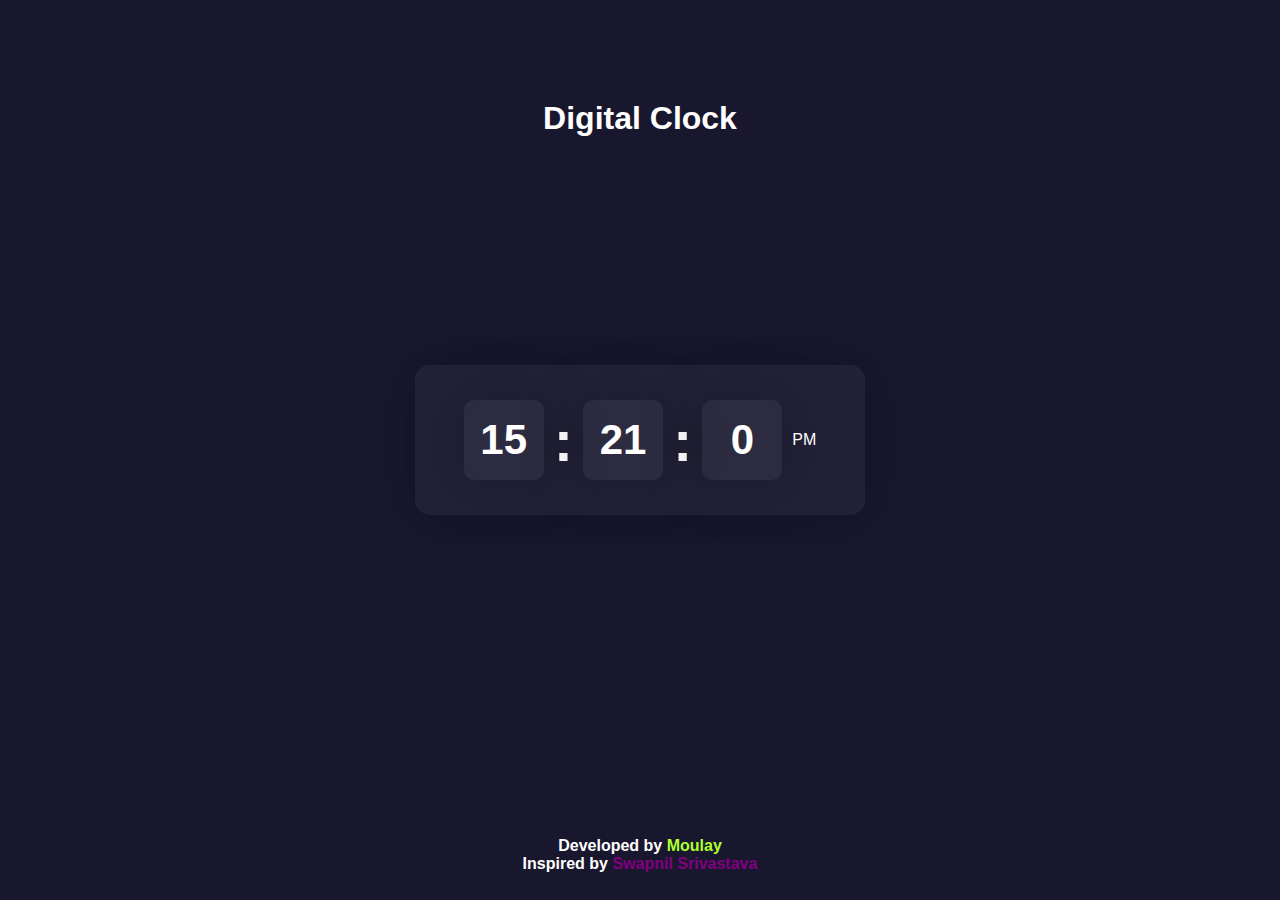
<file: Digital Clock/index.html>
<!DOCTYPE html>
<html lang="en">
  <head>
    <meta charset="UTF-8" />
    <meta name="viewport" content="width=device-width, initial-scale=1.0" />
    <title>Digital Clock</title>
    <link rel="stylesheet" href="style.css" />
  </head>
  <body>
    <div class="global">
      <header>Digital Clock</header>
      <div class="container">
        <div class="time" id="hr">23</div>
        <div class="pnt">:</div>
        <div class="time" id="min">48</div>
        <div class="pnt">:</div>
        <div class="time pa" id="sec">27</div>
        <div class="pm-am" id="pm-am">PM</div>
      </div>
      <footer>
        <p>Developed by <span id="dev">Moulay</span></p>
        <p>Inspired by <span id="src"> Swapnil Srivastava</span></p>
      </footer>
    </div>
    <script src="main.js"></script>
  </body>
</html>
</file>
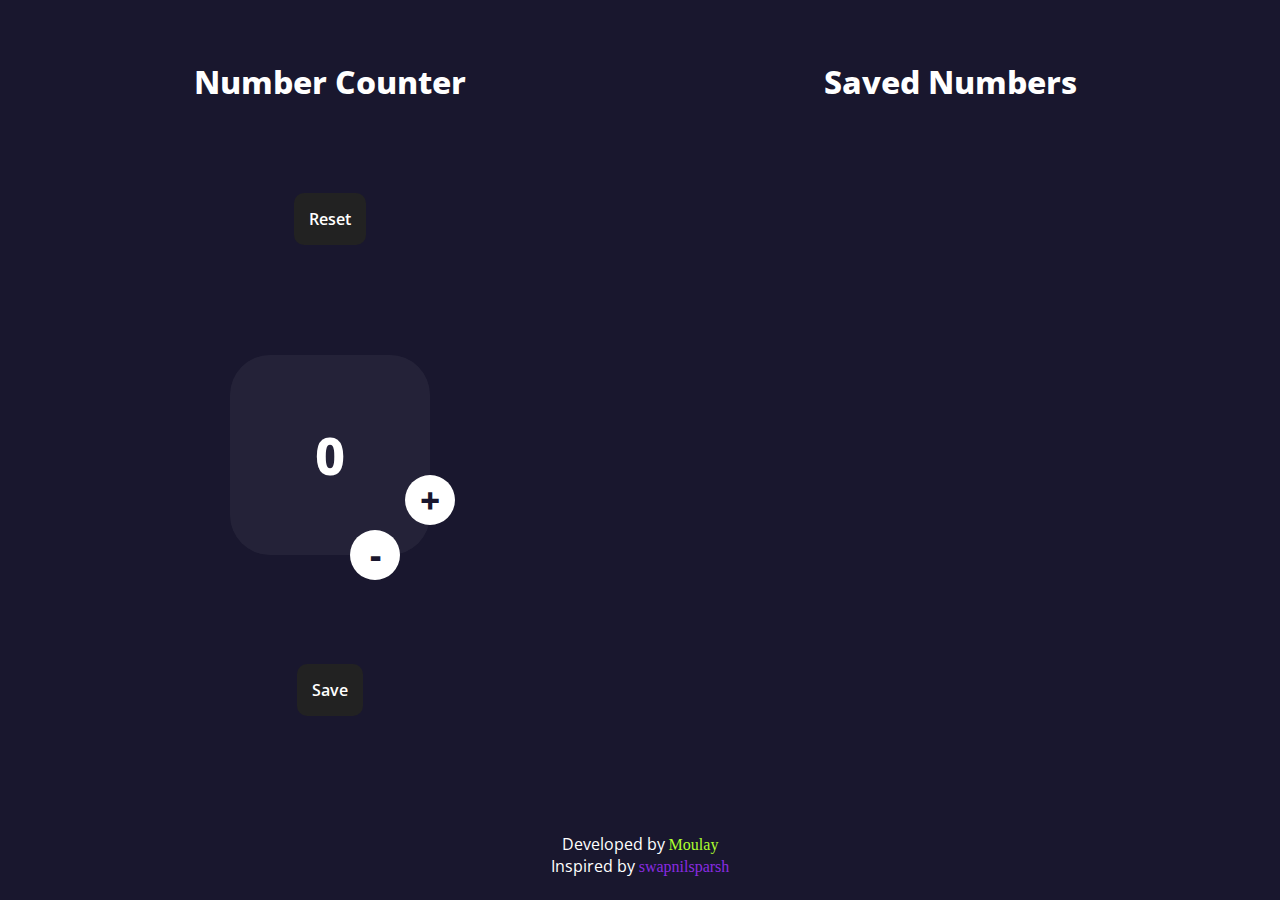
<file: Number Counter/index.html>
<!DOCTYPE html>
<html lang="en">
  <head>
    <meta charset="UTF-8" />
    <meta name="viewport" content="width=device-width, initial-scale=1.0" />
    <title>Counter</title>
    <link rel="stylesheet" href="style.css" />
    <style>
      @import url("https://fonts.googleapis.com/css2?family=Open+Sans:ital,wght@0,300..800;1,300..800&display=swap");
    </style>
  </head>
  <body>
    <div class="container">
      <div class="counter">
        <div class="counter_title">Number Counter</div>
        <div class="num_display">
          <div class="reset">Reset</div>
          <div class="num">
            <div class="number">
              <p id="number">0</p>
              <div class="incr">+</div>
              <div class="dec">-</div>
            </div>
          </div>
          <div class="save">Save</div>
        </div>
      </div>
      <div class="saved">
        <div class="saved_title">Saved Numbers</div>
        <div class="saved_display">
          <p id="saved_number"></p>
        </div>
      </div>
    </div>
    <footer>
      <p>Developed by <span class="developer names">Moulay</span></p>
      <p>Inspired by <span class="inspired names">swapnilsparsh</span></p>
    </footer>

    <script src="index.js"></script>
  </body>
</html>
</file>
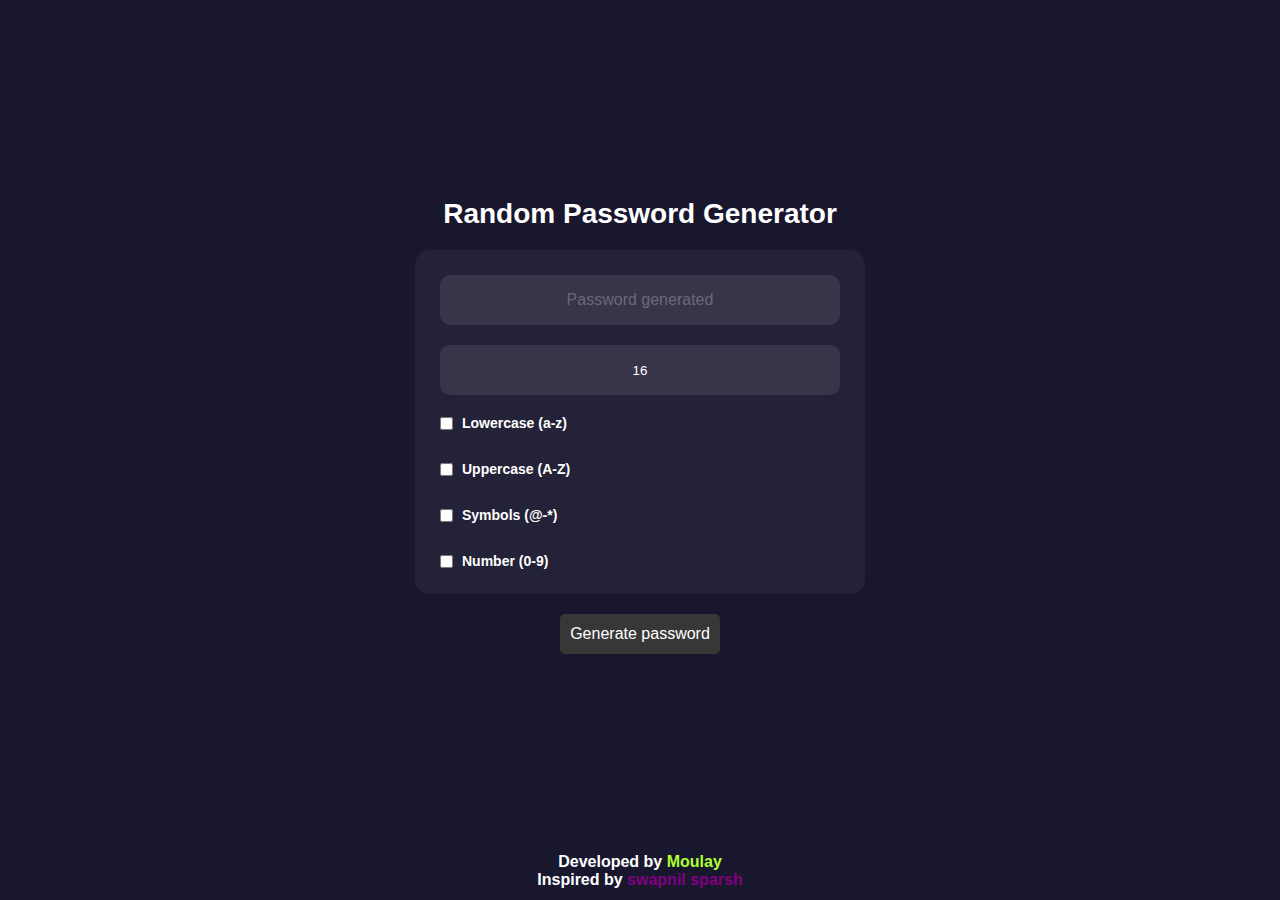
<file: Random Password generator/index.html>
<!DOCTYPE html>
<html lang="en">
  <head>
    <meta charset="UTF-8" />
    <meta name="viewport" content="width=device-width, initial-scale=1.0" />
    <title>Password generator</title>
    <link rel="stylesheet" href="style.css" />
  </head>
  <body>
    <div class="container">
      <div class="title">Random Password Generator</div>
      <div class="main">
        <div class="password">Password generated</div>
        <input type="text" class="char-num" value="16" />
        <div class="param">
          <div class="lc option">
            <input type="checkbox" />
            <p>Lowercase (a-z)</p>
          </div>
          <div class="uc option">
            <input type="checkbox" />
            <p>Uppercase (A-Z)</p>
          </div>
          <div class="symbols option">
            <input type="checkbox" />
            <p>Symbols (@-*)</p>
          </div>
          <div class="numbers option">
            <input type="checkbox" />
            <p>Number (0-9)</p>
          </div>
        </div>
      </div>
      <div class="generate-btn">Generate password</div>
    </div>
    <footer>
      <p>Developed by <span id="dev">Moulay</span></p>
      <p>Inspired by <span id="src">swapnil sparsh</span></p>
    </footer>
    <script src="main.js"></script>
  </body>
</html>
</file>
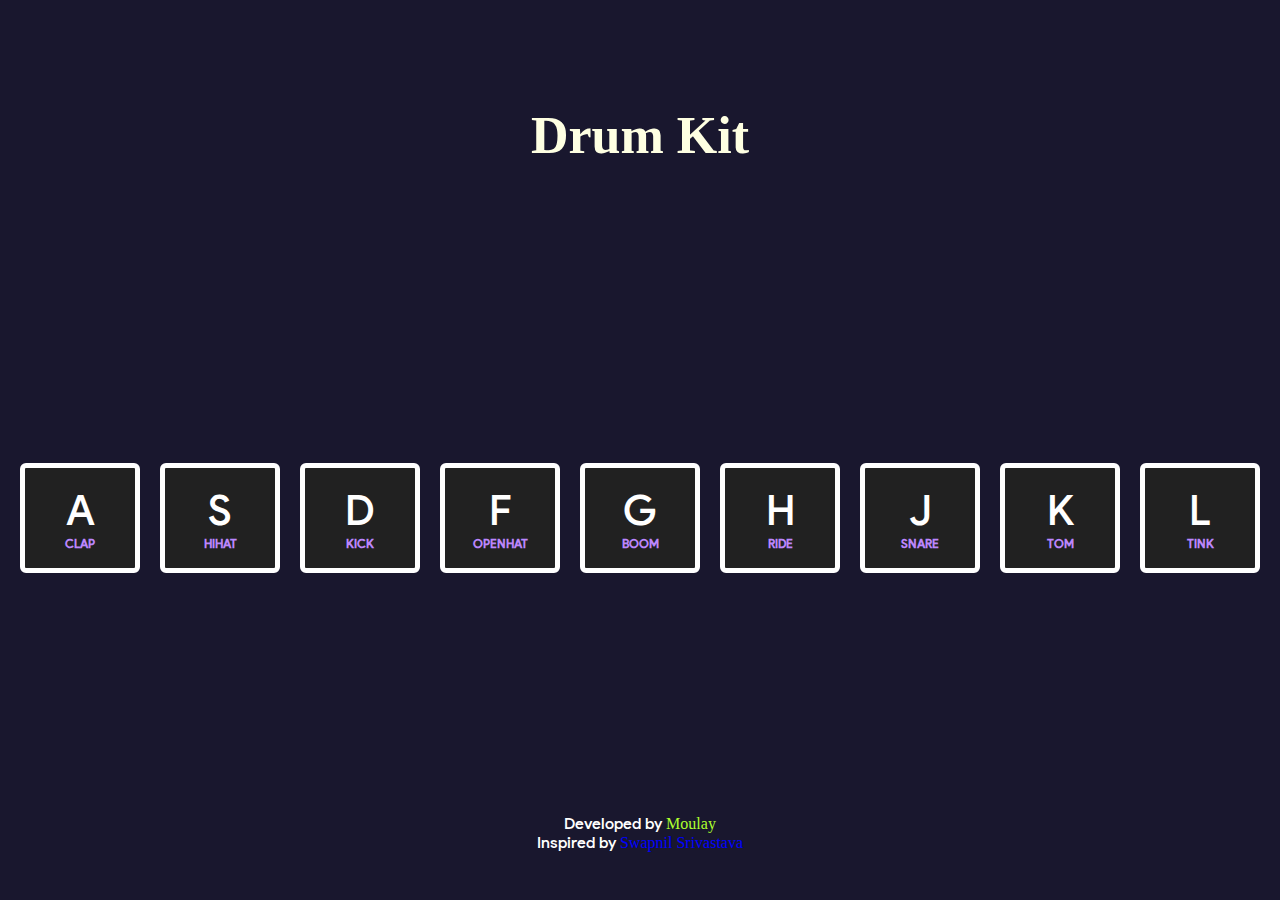
<file: Drum Kit/main.html>
<!DOCTYPE html>
<html lang="en">
  <head>
    <meta charset="UTF-8" />
    <meta name="viewport" content="width=device-width, initial-scale=1.0" />
    <title>Drum Kit</title>
    <link rel="stylesheet" href="style.css" />
  </head>
  <body>
    <header>
      <p class="drum_kit">Drum Kit</p>
    </header>
    <div class="audio_container">
      <audio src="" controls preload="none"></audio>
    </div>
    <div class="main">
      <div class="container">
        <div class="box" id="A">
          <p class="button">A</p>
          <p class="sound">CLAP</p>
        </div>
        <div class="box" id="S">
          <p class="button">S</p>
          <p class="sound">HIHAT</p>
        </div>
        <div class="box" id="D">
          <p class="button">D</p>
          <p class="sound">KICK</p>
        </div>
        <div class="box" id="F">
          <p class="button">F</p>
          <p class="sound">OPENHAT</p>
        </div>
        <div class="box" id="G">
          <p class="button">G</p>
          <p class="sound">BOOM</p>
        </div>
        <div class="box" id="H">
          <p class="button">H</p>
          <p class="sound">RIDE</p>
        </div>
        <div class="box" id="J">
          <p class="button">J</p>
          <p class="sound">SNARE</p>
        </div>
        <div class="box" id="K">
          <p class="button">K</p>
          <p class="sound">TOM</p>
        </div>
        <div class="box" id="L">
          <p class="button">L</p>
          <p class="sound">TINK</p>
        </div>
      </div>
    </div>
    <footer>
      <p>Developed by <span id="my_name">Moulay</span></p>
      <p>Inspired by <span id="inspired">Swapnil Srivastava</span></p>
    </footer>
    <script src="main.js"></script>
  </body>
</html>
</file>
<file: Digital Clock/style.css>
* {
  padding: 0;
  margin: 0;
  box-sizing: border-box;
  font-family: "Montserrat", sans-serif;
}

@import url("https://fonts.googleapis.com/css2?family=Montserrat:ital,wght@0,100..900;1,100..900&display=swap");

@font-face {
  src: url("font/sans.ttf");
  font-family: "sans";
}

body {
  display: flex;
  justify-content: center;
  align-items: center;
  height: 100vh;
  background-color: #19172e;
  font-family: "Montserrat", sans-serif;
  flex-direction: column;

  color: white;
}

.global {
  display: flex;
  justify-content: space-between;
  align-items: center;
  height: 100%;

  flex-direction: column;

  margin-top: 50px;
  margin-bottom: 20px;
}

header {
  font-family: "Montserrat", sans-serif;
  height: 50px;
  font-size: 32px;
  font-weight: 700;

  margin-top: 50px;
}

footer {
  display: flex;
  justify-content: center;
  align-items: center;
  font: 24px;

  flex-direction: column;

  height: 50px;

  font-weight: 600;
}

.container {
  height: 150px;
  width: 450px;

  background-color: rgba(255, 255, 255, 0.048);

  border-radius: 15px;

  margin-bottom: 100px;

  display: flex;
  justify-content: center;
  align-items: center;
  gap: 10px;

  box-shadow: 0px 2px 55px 5px rgba(0, 0, 0, 0.21);
  -webkit-box-shadow: 0px 2px 55px 5px rgba(0, 0, 0, 0.21);
  -moz-box-shadow: 0px 2px 55px 5px rgba(0, 0, 0, 0.21);
}

#dev {
  color: greenyellow;
}

#src {
  color: purple;
}

.time {
  width: 80px;
  height: 80px;
  background-color: rgba(255, 255, 255, 0.048);

  border-radius: 10px;

  box-shadow: 0px 2px 55px 5px rgba(0, 0, 0, 0.21);
  -webkit-box-shadow: 0px 2px 55px 5px rgba(0, 0, 0, 0.21);
  -moz-box-shadow: 0px 2px 55px 5px rgba(0, 0, 0, 0.21);

  display: flex;
  justify-content: center;
  align-items: center;

  font-size: 42px;
  font-weight: 700;
}

.pnt {
  font-weight: 650;
  font-size: 58px;
}
.pm {
  position: relative;
}

.pm::after {
  content: "PM";
  position: absolute;
  font-size: 16px;

  bottom: 0;
  right: -28px;
}
</file>
<file: Number Counter/style.css>
:root {
  --primary-color: #19172e;
}

* {
  margin: 0;
  padding: 0;
  box-sizing: border-box;
  font-family: "Open Sans";
}

body {
  background-color: var(--primary-color);
  height: 100vh;
  color: white;
}
/* ################################# */
.container {
  height: 90vh;
  display: flex;
  justify-content: center;
  align-items: center;
  flex-direction: row;
  padding-top: 20px;
  margin-right: 20px;
  margin-left: 20px;
}

.counter {
  width: 50vw;
  /* background-color: aqua; */
  height: 100%;

  display: flex;
  justify-content: center;
  align-items: center;
  flex-direction: column;
}

.counter_title {
  height: 10%;
  font-size: 32px;
  font-weight: 750;
}

.num_display {
  height: 80%;
  width: 100%;

  display: flex;
  justify-content: center;
  align-items: center;
  flex-direction: column;

  gap: 20px;
}

.reset {
  display: flex;
  justify-content: center;
  align-items: center;

  padding: 15px;
  background-color: rgb(34, 34, 34);
  border-radius: 10px;

  font-weight: 600;

  cursor: pointer;
}

.save {
  display: flex;
  justify-content: center;
  align-items: center;

  padding: 15px;
  background-color: rgb(34, 34, 34);
  border-radius: 10px;

  font-weight: 600;

  cursor: pointer;
}

.num {
  height: 60%;
  display: flex;
  justify-content: center;
  align-items: center;
  padding: 40px 60px;

  width: 100%;

  /* background-color: grey; */
}

.incr {
  color: #19172e;
  background-color: white;
  border-radius: 50%;
  font-size: 35px;
  width: 50px;
  height: 50px;

  padding: 20px;

  display: flex;
  justify-content: center;
  align-items: center;

  position: absolute;

  bottom: 30px;
  right: -25px;

  cursor: pointer;
}
.dec {
  color: #19172e;
  background-color: white;
  border-radius: 50%;
  font-size: 35px;
  width: 50px;
  height: 50px;

  padding: 20px;

  display: flex;
  justify-content: center;
  align-items: center;

  position: absolute;

  bottom: -25px;
  right: 30px;

  cursor: pointer;
}

.number {
  /* background-color: blueviolet; */
  background-color: rgba(255, 255, 255, 0.05);
  height: 200px;
  width: 200px;

  display: flex;
  justify-content: center;
  align-items: center;

  font-size: 52px;
  font-weight: 750;
  border-radius: 40px;

  position: relative;
}

.saved {
  width: 50vw;
  height: 100%;

  /* background-color: rgb(25, 0, 255); */

  display: flex;
  justify-content: center;
  align-items: center;
  flex-direction: column;
}

.saved_title {
  height: 10%;
  font-size: 32px;
  font-weight: 750;
}
.saved_display {
  height: 80%;
  width: 100%;

  display: flex;
  justify-content: center;
  align-items: center;

  font-size: 32px;
  font-weight: 750;
}

#saved_number {
  display: flex;
  justify-content: center;
  align-items: center;
  flex-wrap: wrap;
  flex-direction: row;
}

/* ############################### */
footer {
  color: white;

  display: flex;
  justify-content: center;
  align-items: center;
  flex-direction: column;

  height: 10vh;
}
.names {
  font-family: "Arvo", cursive;
}

.developer {
  color: greenyellow;
}

.inspired {
  color: blueviolet;
}
</file>
<file: Random Password generator/style.css>
* {
  padding: 0;
  margin: 0;
  font-family: "Montserrat", sans-serif;
}

@import url("https://fonts.googleapis.com/css2?family=Montserrat:ital,wght@0,100..900;1,100..900&display=swap");

body {
  background-color: #19172e;

  display: flex;
  justify-content: space-evenly;
  align-items: center;
  flex-direction: column;

  height: 100vh;
}

.container {
  display: flex;
  justify-content: center;
  align-items: center;
  flex-direction: column;

  gap: 20px;

  height: 100%;
}

.main {
  display: flex;
  justify-content: center;
  align-items: center;
  gap: 20px;

  flex-direction: column;

  background: rgba(255, 255, 255, 0.05);
  width: 400px;

  padding: 25px;

  border-radius: 15px;
}

.title {
  font-size: 28px;
  font-weight: 600;
  color: white;
}

.option {
  display: flex;
  justify-content: flex;
  align-items: center;

  font-size: 14px;
  color: white;
  font-weight: 550;

  gap: 9px;
}

.param {
  display: flex;
  justify-content: center;
  align-items: flex-start;
  flex-direction: column;
  gap: 30px;

  align-self: flex-start;
}

.password {
  height: 50px;
  width: 100%;

  background-color: rgba(255, 255, 255, 0.09);
  border-radius: 10px;

  display: flex;
  justify-content: center;
  align-items: center;

  font: 550;
  font-size: 16px;
  color: rgba(255, 255, 255, 0.275);
}

.char-num {
  height: 50px;
  width: 100%;

  background-color: rgba(255, 255, 255, 0.09);

  border-radius: 10px;

  border: none;

  display: flex;
  justify-content: center;
  align-items: center;

  text-align: center;

  color: white;
  font-weight: 500;
}

input[type="checkbox"] {
  width: 13px;
  height: 13px;
}

.generate-btn {
  height: 40px;
  background-color: rgb(55, 55, 55);

  padding-left: 10px;
  padding-right: 10px;

  display: flex;
  justify-content: center;
  align-items: center;

  border-radius: 5px;

  color: white;
  font-weight: 500;
  font-size: 16px;

  cursor: pointer;
}

footer {
  text-align: center;
  color: white;
  font-weight: 550;

  height: 50px;
}

#dev {
  color: greenyellow;
}

#src {
  color: purple;
}

span {
  font-weight: 550;
}
</file>
<file: Drum Kit/style.css>
* {
  padding: 0;
  margin: 0;
  box-sizing: border-box;
  font-family: "sans";
  background: #19172e;
  color: white;
}

@font-face {
  src: url("font/sans.ttf");
  font-family: "sans";
}

header {
  height: 30vh;
  display: flex;
  justify-content: center;
  align-items: center;
  text-align: center;
}

.drum_kit {
  font-family: "Arvo", cursive;
  color: #feffe2;
  font-size: 52px;
  font-weight: 600;
  padding: 20px;
}
/* ######################################################## */
.main {
  display: flex;
  justify-content: center;
  align-items: center;
  height: 55vh;
}
.container {
  display: flex;
  flex-wrap: wrap;
  justify-content: center;
  align-content: center;
  gap: 20px;
  align-items: center;
}

.box {
  background-color: #212121;
  width: 120px;
  height: 110px;
  border-color: white;
  border-style: solid;
  border-width: 5px;
  border-radius: 6px;

  display: flex;
  justify-content: center;
  align-items: center;
  flex-direction: column;

  cursor: pointer;
}

.button {
  background-color: #212121;
  font-size: 42px;
}

.sound {
  color: #bb86fc;
  font-size: 12px;
  background-color: #212121;
  font-weight: 600;
}
/* ######################################################## */
footer {
  display: flex;
  justify-content: center;
  align-items: center;
  flex-direction: column;
  height: 15vh;
}

#my_name {
  font-family: "Arvo", cursive;
  color: greenyellow;
}

#inspired {
  font-family: "Arvo", cursive;
  color: blue;
}

/* ########################################## */
.audio_container {
  position: absolute;
  background-color: White;
  top: 0;
  left: 0;
  z-index: -1000;
}
</file>
